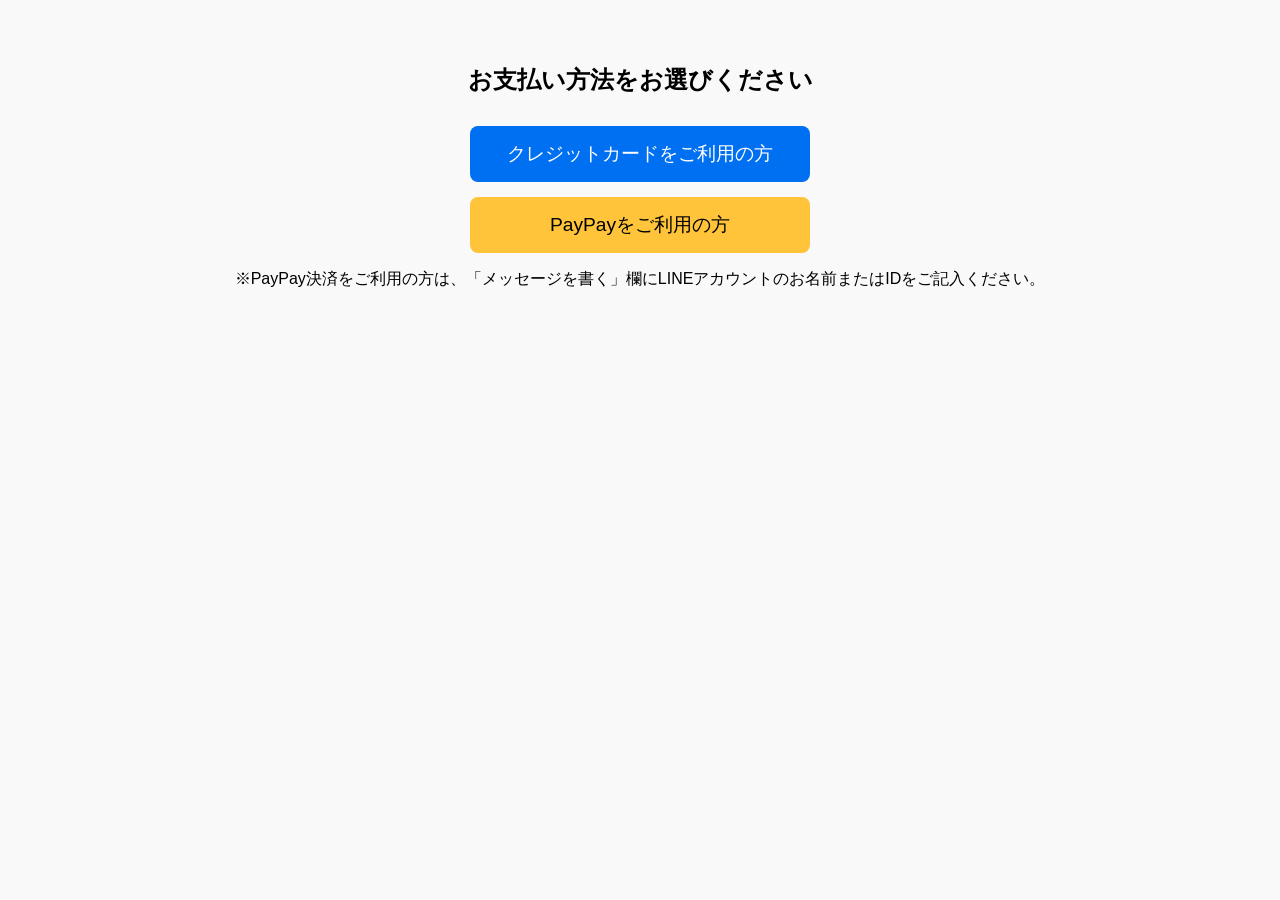
<file: howtopay.html>
<!DOCTYPE html>
<html lang="ja">
<head>
  <meta charset="UTF-8" />
  <meta name="viewport" content="width=device-width, initial-scale=1.0" />
  <title>お支払い方法選択</title>
  <style>
    body {
      font-family: sans-serif;
      background: #f9f9f9;
      text-align: center;
      padding: 40px 20px;
    }
    h1 {
      font-size: 1.5em;
      margin-bottom: 30px;
    }
    .button {
      display: block;
      background: #0070f3;
      color: white;
      text-decoration: none;
      padding: 15px 20px;
      margin: 15px auto;
      border-radius: 8px;
      max-width: 300px;
      font-size: 1.2em;
    }
    .button.paypay {
      background: #ffc439;
      color: #000;
    }
  </style>
</head>
<body>
  <h1>お支払い方法をお選びください</h1>
  <a href="https://square.link/u/NkCJ8wrr" class="button">クレジットカードをご利用の方</a>
  <a href="https://qr.paypay.ne.jp/p2p01_r6zo7mZYgib9I6RO" class="button paypay">PayPayをご利用の方</a>
  <p>※PayPay決済をご利用の方は、「メッセージを書く」欄にLINEアカウントのお名前またはIDをご記入ください。</p>
</body>
</html>
</file>
